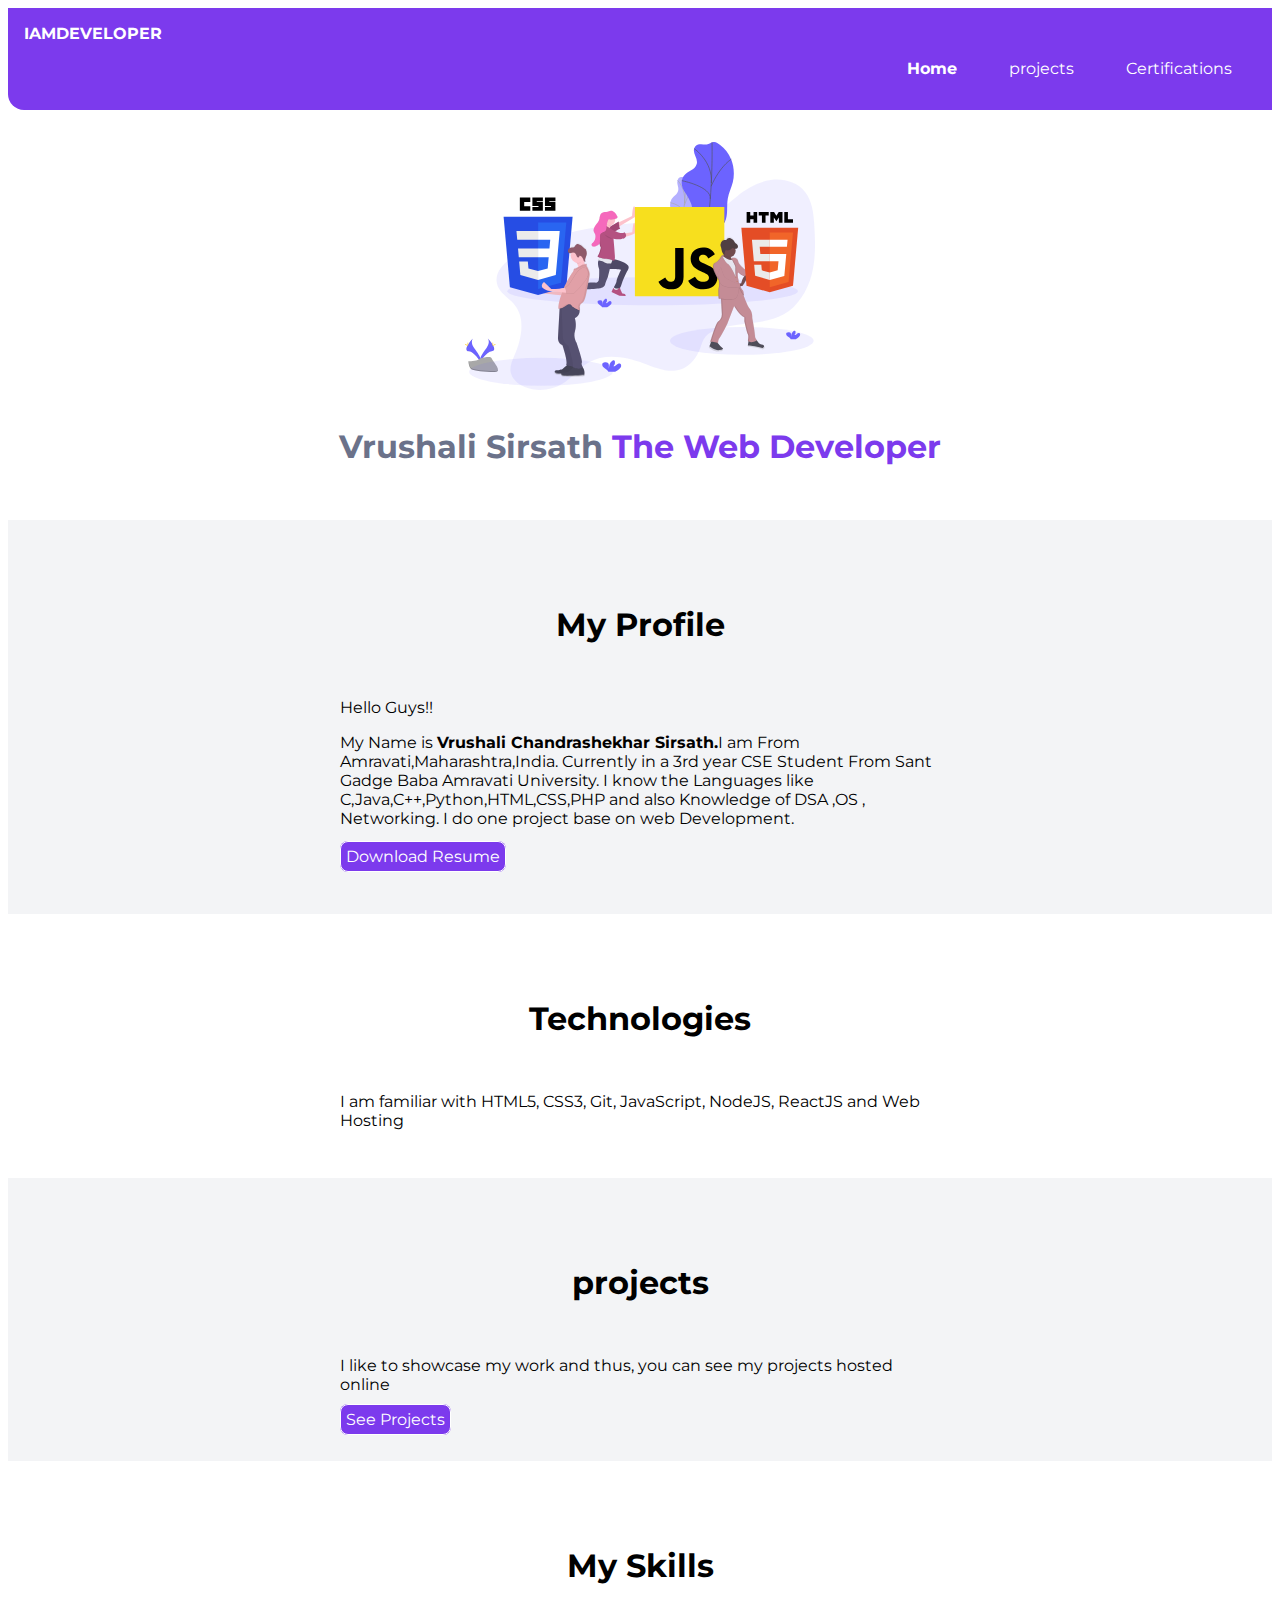
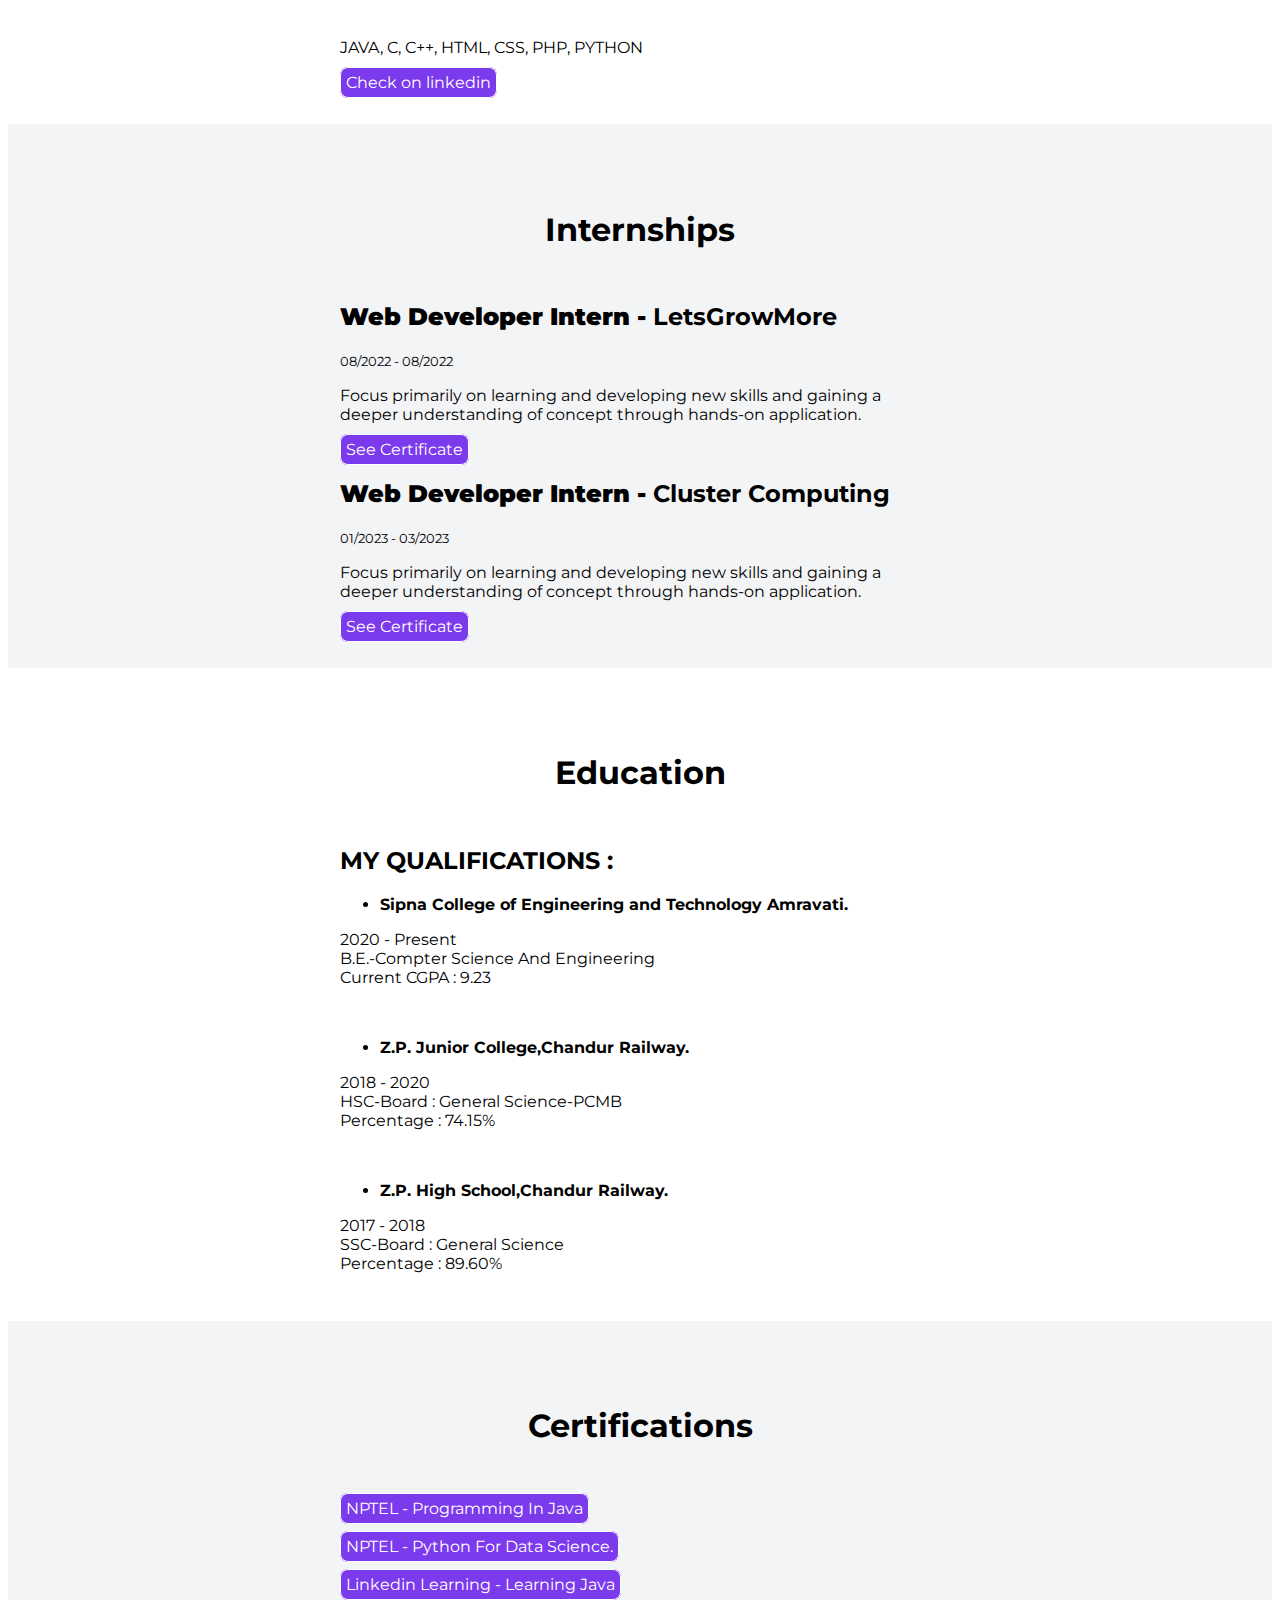
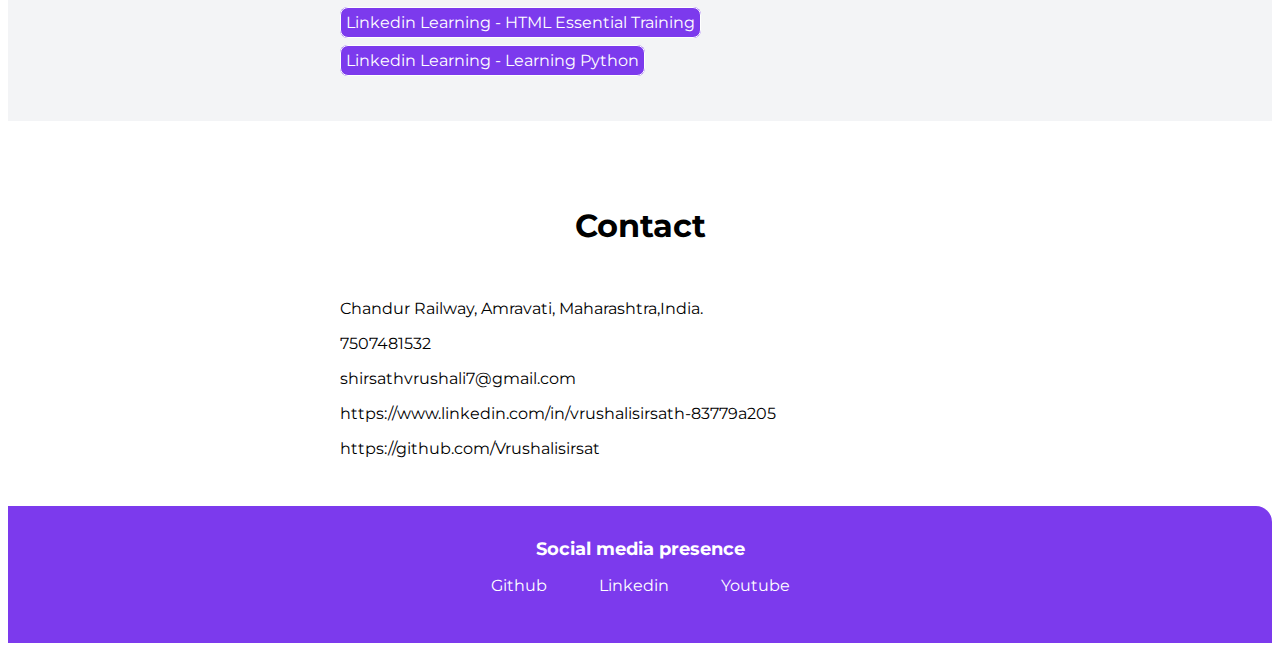
<file: index.html>
<!DOCTYPE html>
<html lang="en">

<head>
  <meta charset="UTF-8">
  <meta http-equiv="X-UA-Compatible" content="IE=edge">
  <meta name="viewport" content="width=device-width, initial-scale=1.0">
  <title>home | vrushaliSirsath</title>
  <link rel="stylesheet" href="./lib/style.css">
</head>

<body>
  <nav class="navigation">
    <div class="nav-brand">IAMDEVELOPER</div>
    <ul class="list-non-bullet nav-pills">
      <li class="list-item-inline">
        <a class="link link-active" href="index.html">Home</a>
      </li>
      <li class="list-item-inline">
        <a class="link" href="projects.html">projects</a>
      </li>
      <li class="list-item-inline">
        <a class="link" href="certificate.html">Certifications</a>
      </li>
    </ul>
  </nav>

  <header class="hero">
    <img class="hero-img" src="images\hero.svg" alt="" />
    <h1 class="hero-heading">
      Vrushali Sirsath
      <span class="heading-inverted"> The Web Developer </span>
    </h1>
  </header>

  <section class="section ow">
    <div class="container container-center">
      <h1>My Profile</h1>
      <p> Hello Guys!!</p>
      <p> My Name is <b>Vrushali Chandrashekhar Sirsath.</b>I am From Amravati,Maharashtra,India.
        Currently in a 3rd year CSE Student From Sant Gadge Baba Amravati University.
        I know the Languages like C,Java,C++,Python,HTML,CSS,PHP and also Knowledge of DSA ,OS , Networking.
        I do one project base on web Development.

        <br> <br>
        <a class="link link-primary" href="Vrushali's Resume (8).pdf" download> Download Resume</a>
      </p>
    </div>
  </section>

  <section class="section">
    <div class="container container-center">
      <h1>Technologies</h1>
      <p>
        I am familiar with HTML5, CSS3, Git, JavaScript, NodeJS, ReactJS and Web Hosting
      </p>
    </div>
  </section>

  <section class="section ow">
    <div class="container container-center">
      <h1>projects</h1>
      <p>
        I like to showcase my work and thus, you can see my projects hosted online
      </p>
      <a class="link link-primary" href="projects.html">See Projects</a>
    </div>
  </section>



  <section class="section">
    <div class="container container-center">
      <h1>My Skills</h1>
      <p>
        JAVA, C, C++, HTML, CSS, PHP, PYTHON
      </p>
      <a class="link link-primary" href="https://www.linkedin.com/in/vrushali-sirsath-83779a205/">Check on linkedin</a>
    </div>
  </section>

  <section class="section ow">
    <div class="container container-center">
      <h1>Internships</h1>
      <h2><strong>Web Developer Intern - </strong>
        LetsGrowMore</h2>
      <small>08/2022 - 08/2022</small>
      <p>
        Focus primarily on learning and developing new skills and gaining a
        deeper understanding of concept through hands-on application.
      </p>
      <a class="link link-primary"
        href="https://drive.google.com/file/d/1NGXEHUjwBJxNapuLZl9Y5PweUpWsAFas/view?usp=sharing">See Certificate</a>

      <h2><strong>Web Developer Intern - </strong>
        Cluster Computing</h2>
      <small>01/2023 - 03/2023</small>
      <p>
        Focus primarily on learning and developing new skills and gaining a
        deeper understanding of concept through hands-on application.
      </p>
      <a class="link link-primary"
        href="https://drive.google.com/file/d/1NGXEHUjwBJxNapuLZl9Y5PweUpWsAFas/view?usp=sharing">See Certificate</a>


    </div>
  </section>

  <section class="section">
    <div class="container container-center">
      <h1>Education</h1>
      <h2>MY QUALIFICATIONS :</h2>
      <b>
        <ul>
          <li> Sipna College of Engineering and Technology Amravati.
        </ul>
        </li>
      </b>
      <p> 2020 - Present <br>
        B.E.-Compter Science And Engineering <br>
        Current CGPA : 9.23
      </p>
      <br>
      <b>
        <ul>
          <li>Z.P. Junior College,Chandur Railway. </li>
        </ul>
      </b>
      <p> 2018 - 2020 <br>
        HSC-Board : General Science-PCMB <br>
        Percentage : 74.15%
      </p>
      <br>
      <b>
        <ul>
          <li>Z.P. High School,Chandur Railway.</li>
        </ul>
      </b>
      <p> 2017 - 2018 <br>
        SSC-Board : General Science <br>
        Percentage : 89.60%
      </p>

    </div>
  </section>

  <section class="section ow">
    <div class="container container-center">
      <h1>Certifications</h1>
      <a class="link link-primary" href="https://drive.google.com/file/d/1AqOG8H9GCnR2ArtAs0kmPu3G8y1w5wya/view?usp=sharing">NPTEL - Programming In Java</a>   <br><br>
      <a class="link link-primary" href="https://drive.google.com/file/d/1ylq0tWwtukl1mp6MbfPKCCPhGrfMYDC1/view?usp=sharing">NPTEL - Python For Data Science.</a>  <br><br>
      <a class="link link-primary" href="https://drive.google.com/file/d/1dnM2cVD1WtUqHP4bC_NxBubIovKUYMNl/view?usp=sharing">Linkedin Learning - Learning Java</a>  <br><br>
      <a class="link link-primary" href="https://drive.google.com/file/d/1d5QhhmYTvTrZk41K6a4OdY0TXdbkdhr-/view?usp=sharing">Linkedin Learning - HTML Essential Training</a>  <br><br>
      <a class="link link-primary" href="https://drive.google.com/file/d/190jLECkS9KxcZuFTRQb-KIBj8g8HxpXK/view?usp=sharing">Linkedin Learning - Learning Python</a>  <br><br>
    </div>
  </section>

  <section class="section">
    <div class="container container-center">
      <div class="contact">
        <h1> Contact</h1>
        <div>
          <p>
            <i class="fa fa-map"></i>
            Chandur Railway, Amravati, Maharashtra,India.
          </p>

          <p>
            <i class="fa fa-phone"></i>
            7507481532
          </p>

          <p>
            <i class="fa fa-envelope"></i>
            shirsathvrushali7@gmail.com
          </p>

          <p>
            <i class="fa fa-linkedin"></i>
            https://www.linkedin.com/in/vrushalisirsath-83779a205

          </p>

          <p>
            <i class="fa fa-github"></i>
            https://github.com/Vrushalisirsat

          </p>



        </div>
      </div>
    </div>
  </section>


  <footer class="footer"> 
    <div class="footer-header">Social media presence</div>
    <ul class="social-links list-non-bullet">
      <li class="list-item-inline"> <a class="link" href="https://github.com/Vrushalisirsat">Github </a></li>
      <li class="list-item-inline"> <a class="link" href="https://www.linkedin.com/in/vrushali-sirsath-83779a205/">
          Linkedin </a></li>
      <li class="list-item-inline"> <a class="link" href="https://www.youtube.com/channel/UCr7hBP7lvxSkoYGwxwPkBtg">
          Youtube </a></li>
    </ul>
  </footer>




</body>

</html>
</file>
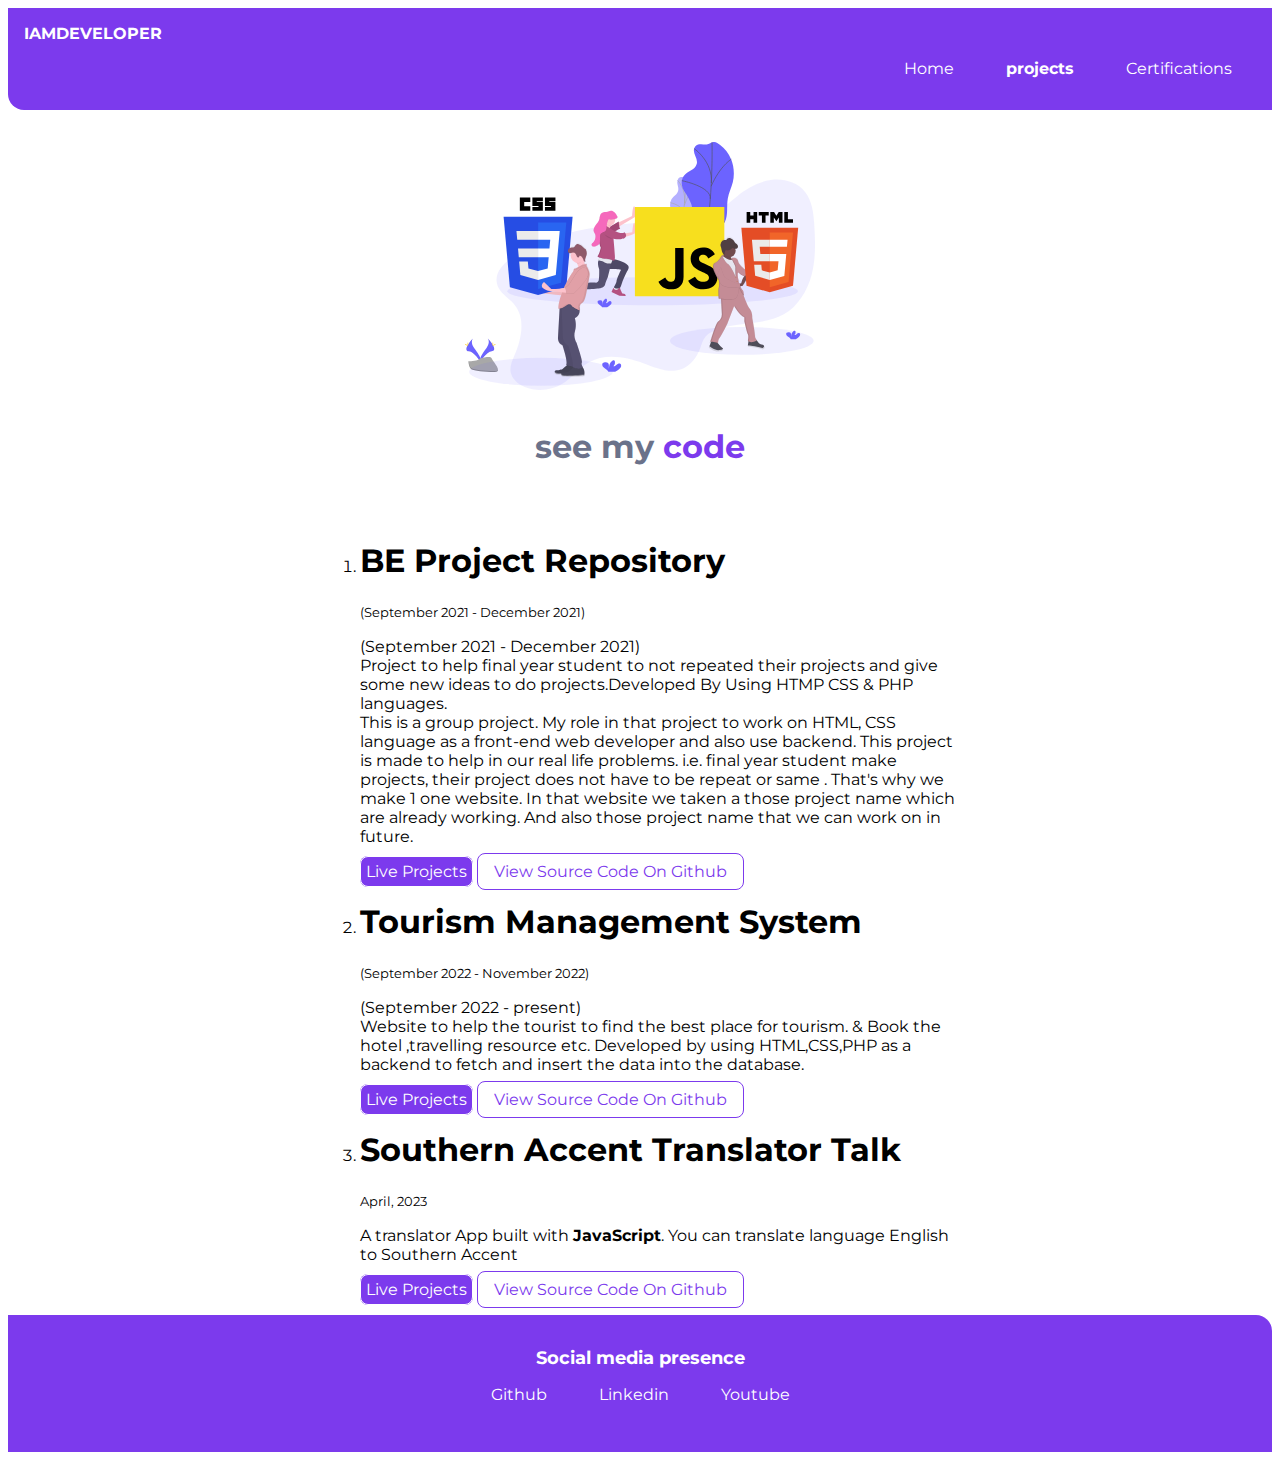
<file: projects.html>
<!DOCTYPE html>
<html lang="en">
<head>
    <meta charset="UTF-8">
    <meta http-equiv="X-UA-Compatible" content="IE=edge">
    <meta name="viewport" content="width=device-width, initial-scale=1.0">
    <title>projects</title>
    <link rel="stylesheet" href="./lib/style.css">
</head>
<body>
    <nav class="navigation">
        <div class="nav-brand">IAMDEVELOPER</div>
        <ul class="list-non-bullet nav-pills">
          <li class="list-item-inline">
            <a class="link" href="index.html">Home</a>
          </li>
          <li class="list-item-inline">
            <a class="link  link-active" href="projects.html">projects</a>
          </li>
          <li class="list-item-inline">
            <a class="link" href="certificate.html">Certifications</a>
          </li>
        </ul>
      </nav>

      <header class="hero">
        <img class="hero-img" src="images\hero.svg" alt="" />
        <h1 class="hero-heading"> see my
          <span class="heading-inverted">code </span>
        </h1>
      </header>

      <ol> 
        <div class="container container-center">
          <li>
              <h1>BE Project Repository</h1>
              <small>(September 2021 - December 2021)</small>
              <p>(September 2021 - December 2021)    <br>Project to help final year student to not repeated their projects and
                give some new ideas to do projects.Developed By Using HTMP CSS
                & PHP languages. <br>
                This is a group project.
                My role in that project to work on HTML, CSS language as a front-end web developer and also use backend.
                This project is made to help in our real life problems. i.e. final year student make projects, their project does not have to be  repeat or same .
                That's why we make 1 one website. In that website we taken a those project name which are already working.
                And also those project name that we can work on in future.
                 </p>
    
              <a class="link link-primary" href="https://superlative-raindrop-5d04a3.netlify.app/">Live Projects</a>
              <a class="link link-secondary" href="https://github.com/Vrushalisirsat/beproject">View Source Code On Github</a>
          </li>
      </div>

      <div class="container container-center">
        <li>
            <h1>Tourism Management System</h1>
            <small>(September 2022 - November 2022)</small>
            <p>(September 2022 - present) <br>
              Website to help the tourist to find the best place for tourism. 
              & Book the hotel ,travelling resource etc. Developed by using HTML,CSS,PHP as a backend to fetch and insert the data into the database.</p>
              <a class="link link-primary" href="https://superlative-raindrop-5d04a3.netlify.app/">Live Projects</a>
              <a class="link link-secondary" href="https://github.com/Vrushalisirsat/beproject">View Source Code On Github</a>
        </li>
    </div>

        <div class="container container-center">
        <li>
            <h1>Southern Accent Translator Talk</h1>
            <small>April, 2023</small>
            <p>A translator App built with <strong>JavaScript</strong>. 
            You can translate language English to Southern Accent</p>

            <a class="link link-primary" href="https://southern-translator-app.netlify.app/">Live Projects</a>
            <a class="link link-secondary" href="https://github.com/Vrushalisirsat/neogcamp-southern-speak-mark7-">View Source Code On Github</a>
        </li>
    </div>   
    </ol>

    <footer class="footer"> 
      <div class="footer-header">Social media presence</div>
      <ul class="social-links list-non-bullet">
        <li class="list-item-inline"> <a class="link" href="https://github.com/Vrushalisirsat">Github </a></li>
        <li class="list-item-inline"> <a class="link" href="https://www.linkedin.com/in/vrushali-sirsath-83779a205/">
            Linkedin </a></li>
        <li class="list-item-inline"> <a class="link" href="https://www.youtube.com/channel/UCr7hBP7lvxSkoYGwxwPkBtg">
            Youtube </a></li>
      </ul>
    </footer>

</body>
</html>
</file>
<file: lib/style.css>
@import url("https://fonts.googleapis.com/css2?family=Montserrat&display=swap");

:root {
  --primary-color: #7c3aed;
  --dark-gray: #6b728a;
  --off-white:#F3F4F6;
}

body {
  font-family: "Montserrat", sans-serif;
}

hr{
  margin: 2rem 0rem;
}

/* spaces */
.margin-md{
  margin:2rem;
}
/* container */
.container {
  padding-left: 1rem;
  padding-right: 1rem;
}

.container-center {
  max-width: 600px;
  margin: auto;
}

/* links */

.link {
  box-sizing: border-box;
  text-decoration: none;
  padding: 0.5rem 1rem;
  /* margin-top: 1rem;
  margin-bottom: 1rem; */
}
.link-primary {
  background-color: var(--primary-color);
  border-radius:0.5rem;
  color: white;
  padding: 5px;
  margin-bottom: 10px;
  border: 1px solid;
  border-width: 1px;

}

.link-primarys {
  background-color: var(--primary-color);
  border-radius:0.5rem;
  color: white;
  padding: 5px;
  margin-bottom: 500px;
  border: 1px solid;
  border-width: 1px;
 width: 100px;
 height: 500px;
}

.link-secondary {
  color: var(--primary-color);
  border-radius: 0.5rem;
  border: 1px solid var(--primary-color);
}

/* look into BEM naming convention for css */

/* lists */

.non-bullet {
  list-style: none;
}

.list-item-inline {
  display: inline;
  padding: 0rem 0.5rem;
}

/*navigation*/

.navigation {
  background-color: var(--primary-color);
  color: white;
  padding: 1rem;
  border-bottom-left-radius: 1rem;
}

.navigation .nav-brand {
  font-weight: bold;
}

.navigation .nav-pills {
  text-align: right;
}

.navigation .link {
  color: white;
}

.navigation .link-active {
  font-weight: bold;
}

/* header */

.hero {
  padding: 2rem;
  text-align: center;
}

.hero .hero-img {
  max-width: 350px;
  display: block;
  margin: auto;
}

.hero .hero-heading {
  padding-top: 1rem;
  color: var(--dark-gray);
}

.hero .heading-inverted {
  color: var(--primary-color);
}

/* section */
.section{
    padding: 2rem;
}

.section h1 {
  text-align: center;
  padding: 2rem;
}

.ow{
    background-color: var(--off-white);
}

/* footer */

.footer{
    background-color: var(--primary-color);
    padding: 2rem 1rem;
    text-align: center;
    color: white;
    border-top-right-radius: 1rem;
}

.footer .link{
    color: white;
}

.footer .footer-header{
  font-weight: bold;
  font-size: large;
}

.footer ul{
    padding-inline-start: 0px;
}
</file>
